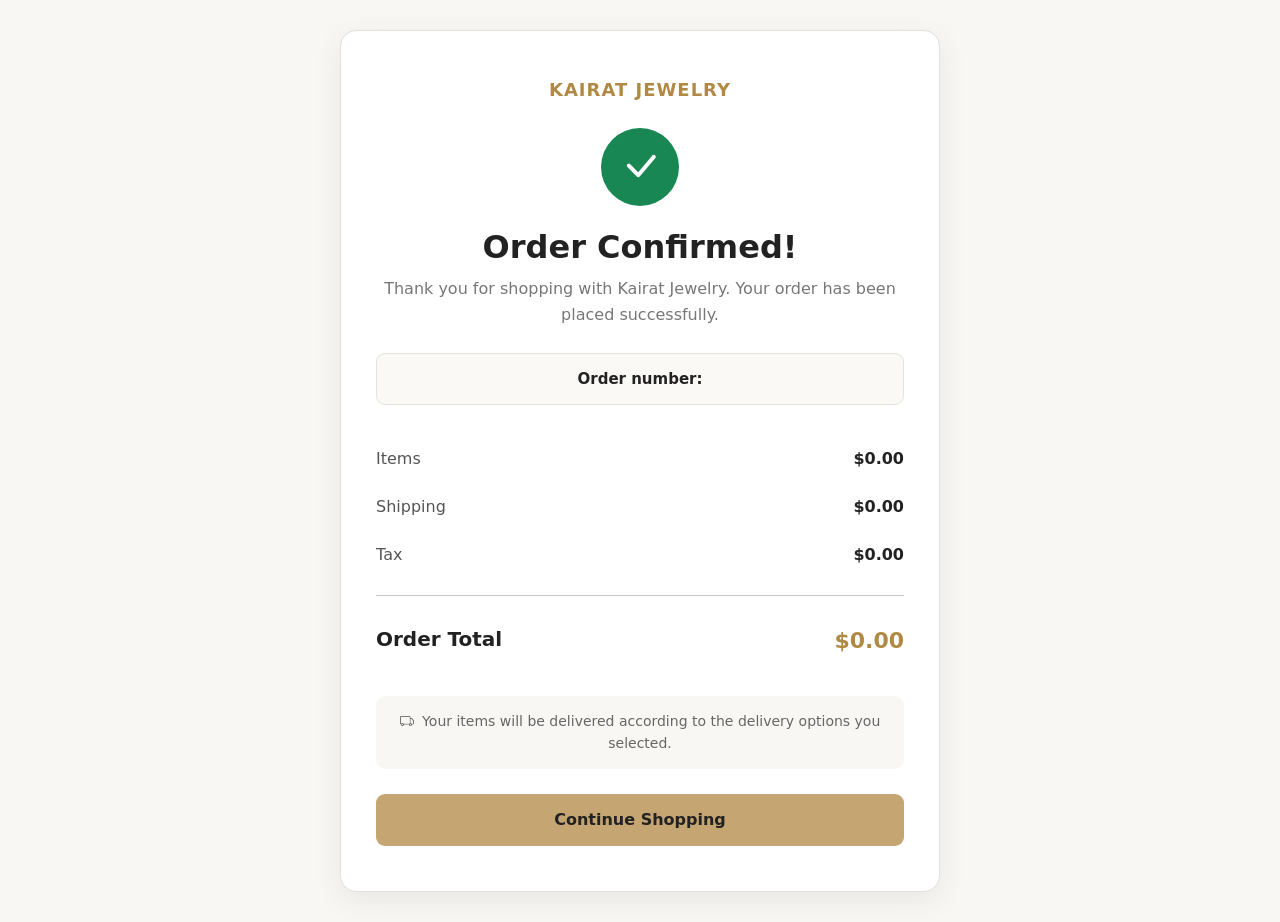
<file: order-confirmation.html>
<!DOCTYPE html>
<html lang="en">
<head>
    <meta charset="UTF-8">
    <meta name="viewport" content="width=device-width, initial-scale=1.0">

    <title>Order Confirmed - Kairat Jewelry</title>

    <link
        href="https://cdn.jsdelivr.net/npm/bootstrap@5.3.3/dist/css/bootstrap.min.css"
        rel="stylesheet"
    >

    <link
        rel="stylesheet"
        href="https://cdn.jsdelivr.net/npm/bootstrap-icons@1.11.3/font/bootstrap-icons.min.css"
    >

    <style>
        * {
            box-sizing: border-box;
        }

        body {
            margin: 0;
            min-height: 100vh;
            background: #f8f7f4;
            color: #222;
            display: flex;
            align-items: center;
            justify-content: center;
        }

        .confirmation-box {
            width: 100%;
            max-width: 600px;
            margin: 30px 15px;
            padding: 45px 35px;
            background: #fff;
            border: 1px solid #e2e0dc;
            border-radius: 16px;
            box-shadow: 0 8px 30px rgba(0, 0, 0, 0.07);
        }

        .brand {
            color: #b08a45;
            font-size: 18px;
            font-weight: 700;
            letter-spacing: 1px;
            margin-bottom: 25px;
        }

        .success-icon {
            width: 78px;
            height: 78px;
            margin: 0 auto 22px;
            border-radius: 50%;
            background: #198754;
            color: white;
            display: flex;
            align-items: center;
            justify-content: center;
            font-size: 42px;
        }

        .confirmation-title {
            font-size: 32px;
            font-weight: 700;
            margin-bottom: 10px;
        }

        .confirmation-text {
            color: #777;
            line-height: 1.6;
            margin-bottom: 25px;
        }

        .order-number {
            padding: 14px;
            background: #faf9f6;
            border: 1px solid #e5e2dc;
            border-radius: 9px;
            font-size: 15px;
        }

        .order-number span {
            color: #b08a45;
            font-weight: 700;
        }

        .order-details {
            margin-top: 25px;
            padding: 5px 0;
        }

        .summary-row {
            display: flex;
            justify-content: space-between;
            gap: 20px;
            padding: 12px 0;
            color: #555;
        }

        .summary-row span:last-child {
            color: #222;
            font-weight: 600;
            white-space: nowrap;
        }

        .summary-row.total {
            color: #222;
            font-size: 20px;
            font-weight: 700;
        }

        .summary-row.total span:last-child {
            color: #b08a45;
            font-size: 22px;
        }

        .delivery-message {
            margin-top: 22px;
            padding: 14px;
            border-radius: 9px;
            background: #f8f7f4;
            color: #666;
            font-size: 14px;
            line-height: 1.6;
        }

        .kairat-btn {
            display: block;
            width: 100%;
            margin-top: 25px;
            padding: 14px;
            border: none;
            border-radius: 9px;
            background: #c5a572;
            color: #222;
            font-size: 16px;
            font-weight: 600;
            text-decoration: none;
            transition: 0.2s ease;
        }

        .kairat-btn:hover {
            background: #b08a45;
            color: white;
            transform: translateY(-1px);
        }

        @media (max-width: 576px) {
            .confirmation-box {
                margin: 20px 12px;
                padding: 35px 20px;
            }

            .confirmation-title {
                font-size: 27px;
            }

            .success-icon {
                width: 70px;
                height: 70px;
                font-size: 37px;
            }

            .summary-row {
                font-size: 14px;
            }

            .summary-row.total {
                font-size: 18px;
            }

            .summary-row.total span:last-child {
                font-size: 20px;
            }
        }
    </style>
</head>

<body>

    <div class="confirmation-box text-center">

        <div class="brand">
            KAIRAT JEWELRY
        </div>

        <div class="success-icon">
            <i class="bi bi-check-lg"></i>
        </div>

        <h1 class="confirmation-title">
            Order Confirmed!
        </h1>

        <p class="confirmation-text">
            Thank you for shopping with Kairat Jewelry.
            Your order has been placed successfully.
        </p>

        <div class="order-number">
            <strong>Order number: </strong>
            <span id="order-number"></span>
        </div>

        <div class="order-details text-start">

            <div class="summary-row">
                <span>Items</span>
                <span id="items-total">$0.00</span>
            </div>

            <div class="summary-row">
                <span>Shipping</span>
                <span id="shipping-total">$0.00</span>
            </div>

            <div class="summary-row">
                <span>Tax</span>
                <span id="tax-total">$0.00</span>
            </div>

            <hr>

            <div class="summary-row total">
                <span>Order Total</span>
                <span id="order-total">$0.00</span>
            </div>

        </div>

        <div class="delivery-message">
            <i class="bi bi-truck me-1"></i>
            Your items will be delivered according to the
            delivery options you selected.
        </div>

        <a href="index.html" class="kairat-btn">
            Continue Shopping
        </a>

    </div>

    <script>
        const order = JSON.parse(
            localStorage.getItem("completedOrder")
        );

        if (order) {
            document.querySelector("#order-number").textContent =
                order.orderNumber;

            document.querySelector("#items-total").textContent =
                "$" + Number(order.itemsTotal).toFixed(2);

            document.querySelector("#shipping-total").textContent =
                "$" + Number(order.shipping).toFixed(2);

            document.querySelector("#tax-total").textContent =
                "$" + Number(order.tax).toFixed(2);

            document.querySelector("#order-total").textContent =
                "$" + Number(order.total).toFixed(2);
        }
    </script>

</body>
</html>
</file>
